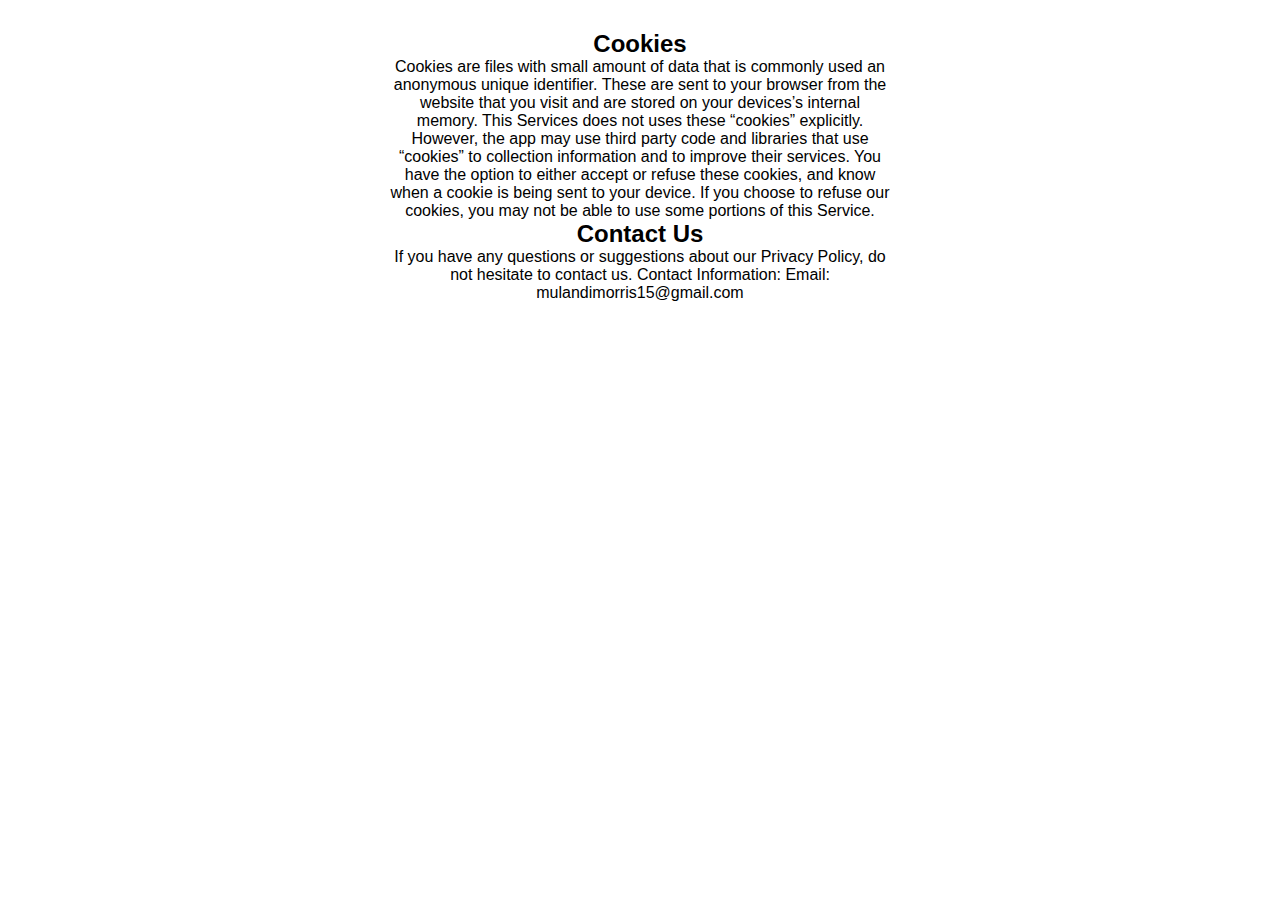
<file: logins/cookie-policy.html>
<!DOCTYPE html>
<html lang="en">

<head>
 <meta charset="UTF-8">
 <meta name="viewport" content="width=device-width, initial-scale=1.0">
 <title>Privacy Policy</title>
 <style>
  * {
   box-sizing: border-box;
   margin: 0;
   padding: 0;
   scroll-behavior: smooth;
  }

  body {
   font-family: Arial, Helvetica, sans-serif;
   margin: 0;
   padding: 0;
   text-align: center;
   width: 100%;
   display: flex;
   padding: 30px;
   align-items: center;
   justify-content: center;
  }

  .container {
   font-family: Arial, Helvetica, sans-serif;
   width: 100%;
   display: flex;
   flex-direction: column;
   align-items: center;
   justify-content: center;
  }

  .paragraphs {
   display: flex;
   flex-direction: column;
   align-items: center;
   width: 500px;
  }

  @media screen and (max-width: 920px) {
   .paragraphs {
    width: 100%;
   }
  }
 </style>
</head>

<body>
 <div class="container">

  <div class="paragraphs">
   <h2>Cookies</h2>
   <p>Cookies are files with small amount of data that is commonly used an anonymous unique identifier. These are
    sent
    to
    your browser from the website that you visit and are stored on your devices’s internal memory.

    This Services does not uses these “cookies” explicitly. However, the app may use third party code and libraries
    that
    use “cookies” to collection information and to improve their services. You have the option to either accept or
    refuse
    these cookies, and know when a cookie is being sent to your device. If you choose to refuse our cookies, you may
    not
    be
    able to use some portions of this Service.</p>
  </div>
  <div class="paragraphs">
   <h2>Contact Us</h2>
   <p>If you have any questions or suggestions about our Privacy Policy, do not hesitate to contact us.
    Contact Information:
    Email: mulandimorris15@gmail.com</p>
  </div>

 </div>
</body>

</html>
</file>
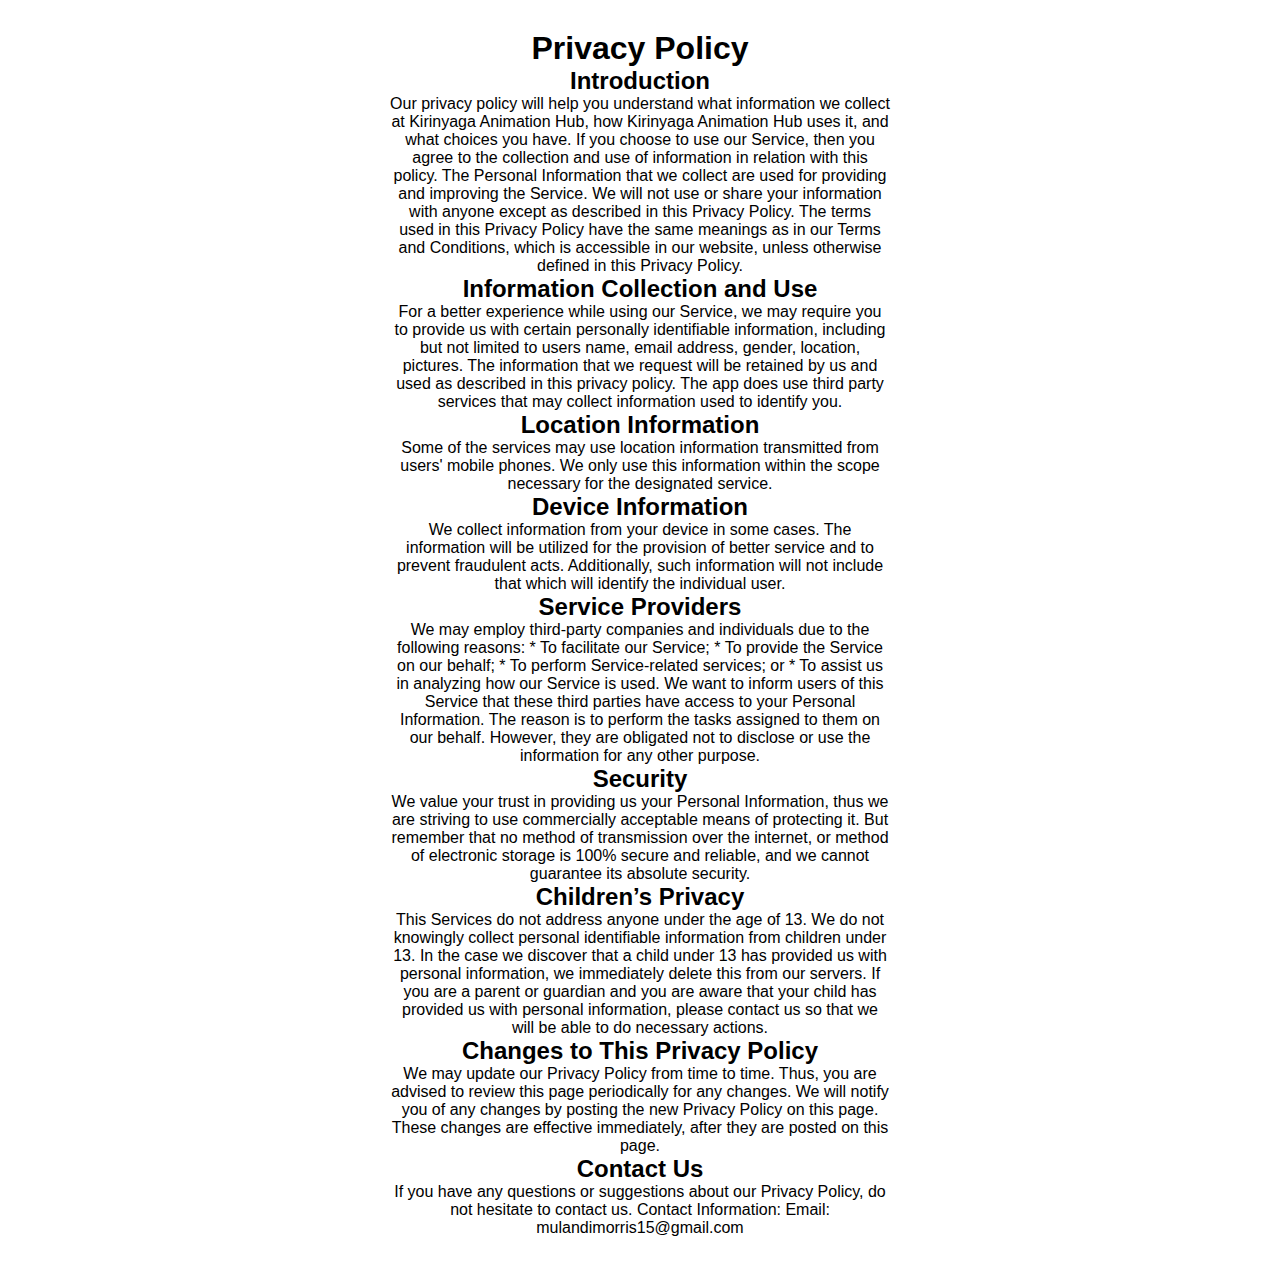
<file: logins/privacy-notice.html>
<!DOCTYPE html>
<html lang="en">

<head>
  <meta charset="UTF-8">
  <meta name="viewport" content="width=device-width, initial-scale=1.0">
  <title>Privacy Policy</title>
  <style>
    * {
      box-sizing: border-box;
      margin: 0;
      padding: 0;
      scroll-behavior: smooth;
    }

    body {
      font-family: Arial, Helvetica, sans-serif;
      margin: 0;
      padding: 0;
      text-align: center;
      width: 100%;
      display: flex;
      padding: 30px;
      align-items: center;
      justify-content: center;
    }

    .container {
      font-family: Arial, Helvetica, sans-serif;
      width: 100%;
      display: flex;
      flex-direction: column;
      align-items: center;
      justify-content: center;
    }

    .paragraphs {
      display: flex;
      flex-direction: column;
      align-items: center;
      width: 500px;
    }

    @media screen and (max-width: 920px) {
      .paragraphs {
        width: 100%;
      }
    }
  </style>
</head>

<body>
  <div class="container">

    <div class="paragraphs">
      <h1>Privacy Policy</h1>
      <h2>Introduction</h2>
      <p>Our privacy policy will help you understand what information we collect at Kirinyaga Animation Hub, how
        Kirinyaga Animation Hub
        uses it, and what choices you have.
        If you choose to use our Service, then you agree to the collection and use of information in relation with this
        policy.
        The Personal Information that we collect are used for providing and improving the Service. We will not use or
        share
        your information with anyone except as described in this Privacy Policy.
        The terms used in this Privacy Policy have the same meanings as in our Terms and Conditions, which is accessible
        in
        our
        website, unless otherwise defined in this Privacy Policy.</p>
    </div>
    <div class="paragraphs">
      <h2>Information Collection and Use</h2>
      <p>For a better experience while using our Service, we may require you to provide us with certain personally
        identifiable
        information, including but not limited to users name, email address, gender, location, pictures. The information
        that
        we request will be retained by us and used as described in this privacy policy.
        The app does use third party services that may collect information used to identify you.
      </p>
    </div>
    <div class="paragraphs">
      <h2>Location Information</h2>
      <p>Some of the services may use location information transmitted from users' mobile phones. We only use this
        information
        within the scope necessary for the designated service.</p>
    </div>

    <div class="paragraphs">
      <h2>Device Information</h2>
      <p>We collect information from your device in some cases. The information will be utilized for the provision of
        better
        service and to prevent fraudulent acts. Additionally, such information will not include that which will identify
        the
        individual user.</p>
    </div>
    <div class="paragraphs">
      <h2>Service Providers</h2>
      <p>We may employ third-party companies and individuals due to the following reasons:

        * To facilitate our Service;
        * To provide the Service on our behalf;
        * To perform Service-related services; or
        * To assist us in analyzing how our Service is used.

        We want to inform users of this Service that these third parties have access to your Personal Information. The
        reason
        is to perform the tasks assigned to them on our behalf. However, they are obligated not to disclose or use the
        information for any other purpose.</p>
    </div>

    <div class="paragraphs">
      <h2>Security</h2>
      <p>We value your trust in providing us your Personal Information, thus we are striving to use commercially
        acceptable
        means of protecting it. But remember that no method of transmission over the internet, or method of electronic
        storage
        is 100% secure and reliable, and we cannot guarantee its absolute security.</p>
    </div>

    <div class="paragraphs">
      <h2>Children’s Privacy</h2>
      <p>This Services do not address anyone under the age of 13. We do not knowingly collect personal identifiable
        information
        from children under 13. In the case we discover that a child under 13 has provided us with personal information,
        we
        immediately delete this from our servers. If you are a parent or guardian and you are aware that your child has
        provided us with personal information, please contact us so that we will be able to do necessary actions.</p>
    </div>

    <div class="paragraphs">
      <h2>Changes to This Privacy Policy</h2>
      <p>We may update our Privacy Policy from time to time. Thus, you are advised to review this page periodically for
        any
        changes. We will notify you of any changes by posting the new Privacy Policy on this page. These changes are
        effective
        immediately, after they are posted on this page.</p>
    </div>

    <div class="paragraphs">
      <h2>Contact Us</h2>
      <p>If you have any questions or suggestions about our Privacy Policy, do not hesitate to contact us.
        Contact Information:
        Email: mulandimorris15@gmail.com</p>
    </div>

  </div>
</body>

</html>
</file>
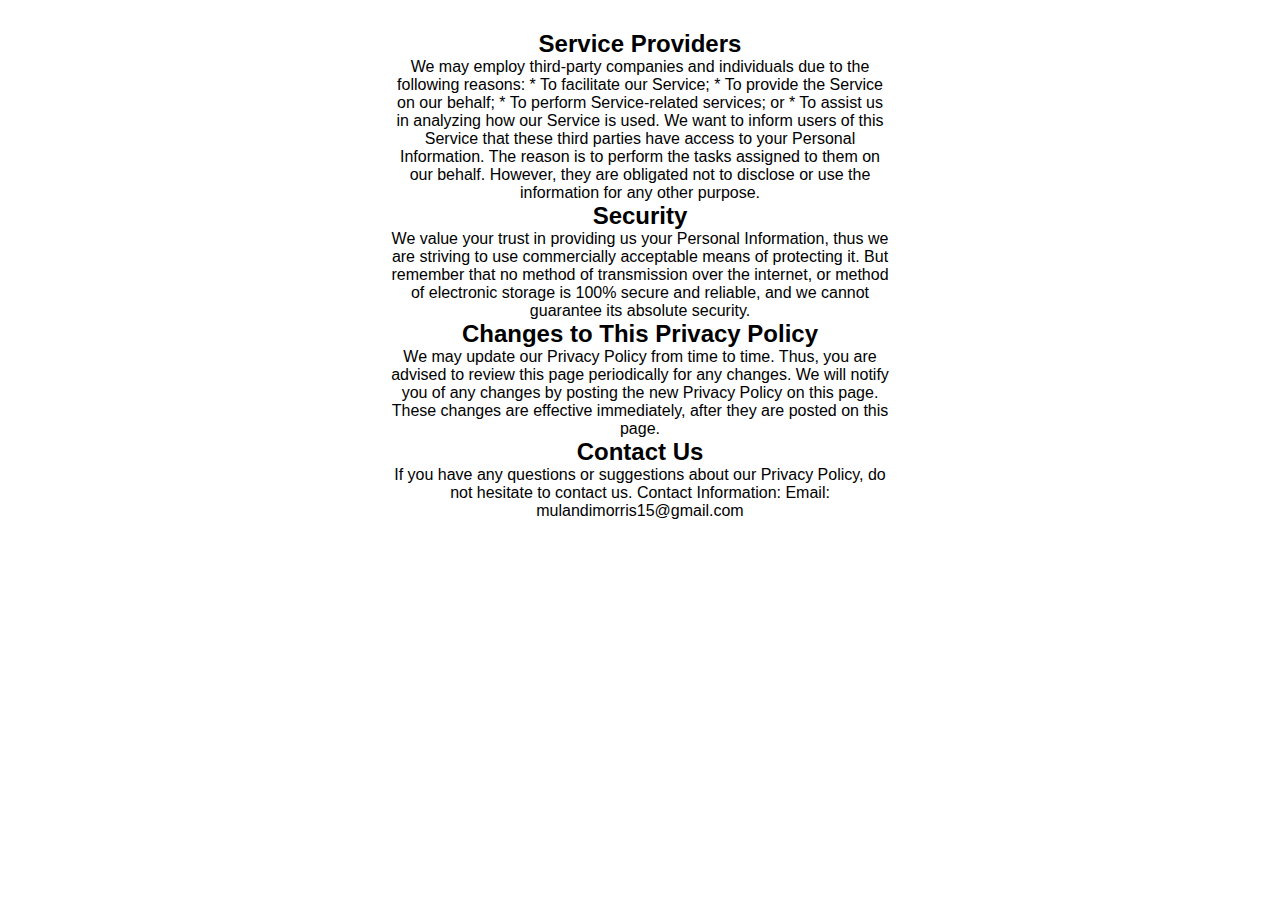
<file: logins/terms-of-us.html>
<!DOCTYPE html>
<html lang="en">

<head>
 <meta charset="UTF-8">
 <meta name="viewport" content="width=device-width, initial-scale=1.0">
 <title>Privacy Policy</title>
 <style>
  * {
   box-sizing: border-box;
   margin: 0;
   padding: 0;
   scroll-behavior: smooth;
  }

  body {
   font-family: Arial, Helvetica, sans-serif;
   margin: 0;
   padding: 0;
   text-align: center;
   width: 100%;
   display: flex;
   padding: 30px;
   align-items: center;
   justify-content: center;
  }

  .container {
   font-family: Arial, Helvetica, sans-serif;
   width: 100%;
   display: flex;
   flex-direction: column;
   align-items: center;
   justify-content: center;
  }

  .paragraphs {
   display: flex;
   flex-direction: column;
   align-items: center;
   width: 500px;
  }

  @media screen and (max-width: 920px) {
   .paragraphs {
    width: 100%;
   }
  }
 </style>
</head>

<body>
 <div class="container">

  <div class="paragraphs">
   <h2>Service Providers</h2>
   <p>We may employ third-party companies and individuals due to the following reasons:

    * To facilitate our Service;
    * To provide the Service on our behalf;
    * To perform Service-related services; or
    * To assist us in analyzing how our Service is used.

    We want to inform users of this Service that these third parties have access to your Personal Information. The
    reason
    is to perform the tasks assigned to them on our behalf. However, they are obligated not to disclose or use the
    information for any other purpose.</p>
  </div>

  <div class="paragraphs">
   <h2>Security</h2>
   <p>We value your trust in providing us your Personal Information, thus we are striving to use commercially
    acceptable
    means of protecting it. But remember that no method of transmission over the internet, or method of electronic
    storage
    is 100% secure and reliable, and we cannot guarantee its absolute security.</p>
  </div>


  <div class="paragraphs">
   <h2>Changes to This Privacy Policy</h2>
   <p>We may update our Privacy Policy from time to time. Thus, you are advised to review this page periodically for
    any
    changes. We will notify you of any changes by posting the new Privacy Policy on this page. These changes are
    effective
    immediately, after they are posted on this page.</p>
  </div>

  <div class="paragraphs">
   <h2>Contact Us</h2>
   <p>If you have any questions or suggestions about our Privacy Policy, do not hesitate to contact us.
    Contact Information:
    Email: mulandimorris15@gmail.com</p>
  </div>

 </div>
</body>

</html>
</file>
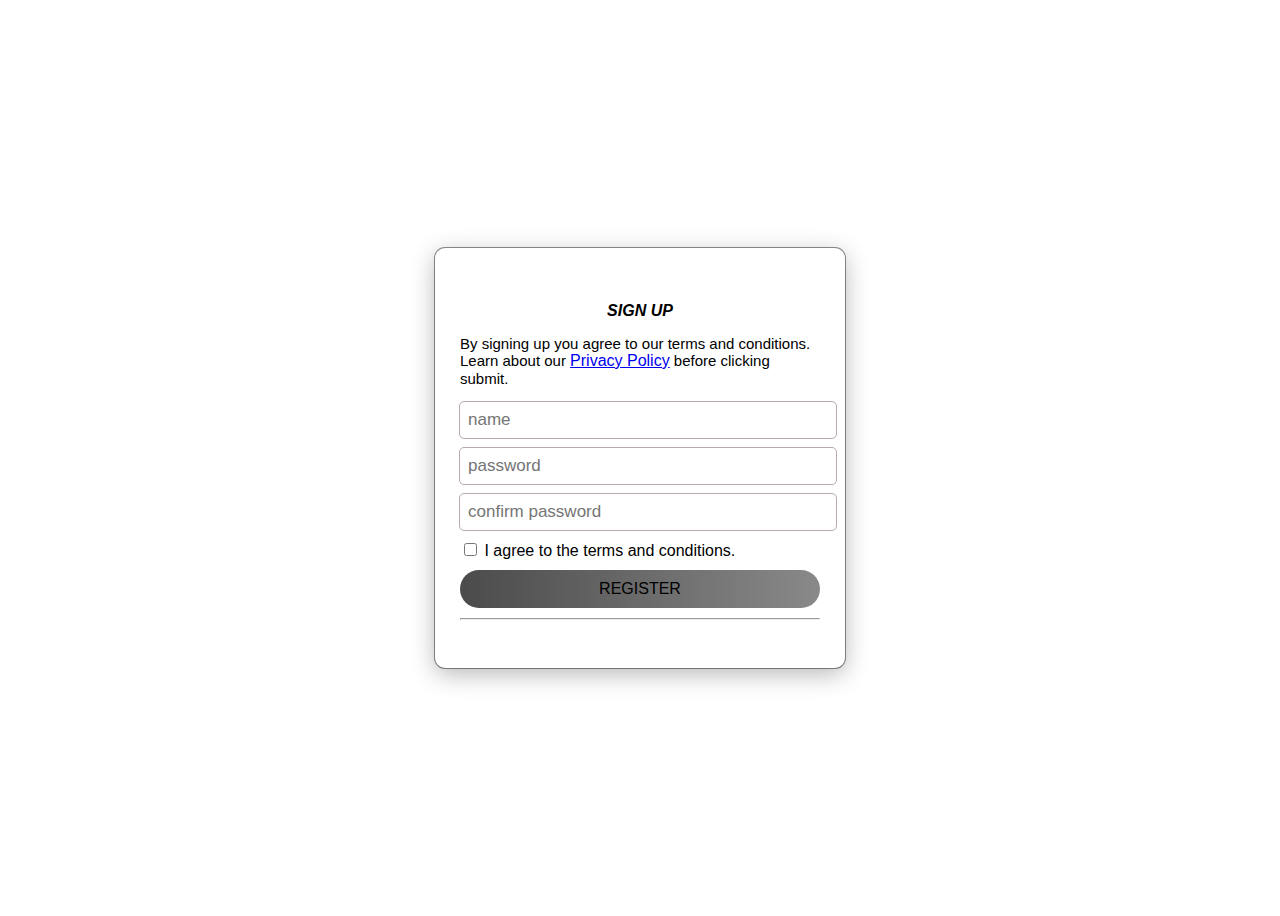
<file: logins/register/register.html>
<!DOCTYPE html>
<html lang="en">

<head>
 <meta charset="UTF-8">
 <meta name="viewport" content="width=device-width, initial-scale=1.0">
 <title>Document</title>
 <link rel="stylesheet" href="register.css">
</head>

<body>
 <div class="sign-up">
  <div class="container">
   <h2>
    SIGN UP
   </h2>
   <p>
    By signing up you agree to our terms and conditions.
    Learn about our <a href="../privacy-notice.html">Privacy Policy</a> before clicking submit.
   </p>
   <form action="">
    <input type="text" name="username" id="username" placeholder="name">
    <input type="password" name="password" id="password" placeholder="password">
    <input type="password" name="confirm-password" id="confirm-password" placeholder="confirm password">
    <input type="checkbox" name="agree-terms" id="agree-terms" value="" required>
    <label for="agree-terms">
     I agree to the terms and conditions.
    </label>
    <input class="register" type="submit" name="submit" id="submit" value="REGISTER">
   </form>
   <hr>
  </div>
 </div>
</body>

</html>
</file>
<file: logins/register/register.css>
* {
 font-size: 16px;
 font-family: Arial, Helvetica, sans-serif;
}

body {
 box-sizing: border-box;
 height: 100vh;
 display: flex;
 align-items: center;
 justify-content: center;
}

.sign-up {
 width: 360px;
 background-color: rgb(255, 255, 255);
 padding: 40px 25px;
 border-radius: 10px;
 box-shadow: rgba(0, 0, 0, 0.288) 0 6px 24px 0px, rgba(0, 0, 0, 0.438) 0 0 0 1px;
}

.container {
 align-items: center;
}

h2,
h1 {
 text-align: center;
 font-weight: 700;
 font-style: italic;
}

p {
 font-size: 15px;
 margin: 15px 0px;
}


input[type=text],
input[type=password] {
 padding: 8px;
 margin: 8px;
 font-size: 17px;
 border-radius: 4px;
 border: none;
 outline: 1px solid rgb(185, 167, 178);
}

input[type=text]:focus,
input[type=password]:focus {
 outline: 1px solid black;
}


input[type=submit] {
 background-image: linear-gradient(to right, rgb(75, 75, 75), rgb(138, 137, 137));
 height: 38px;
 border-radius: 20px;
 border: none;
}

input[type=text],
input[type=password],
input[type=submit] {
 display: block;
 margin: 10px 0px;
 width: 100%;
}

.register {
 cursor: pointer;
}
</file>
